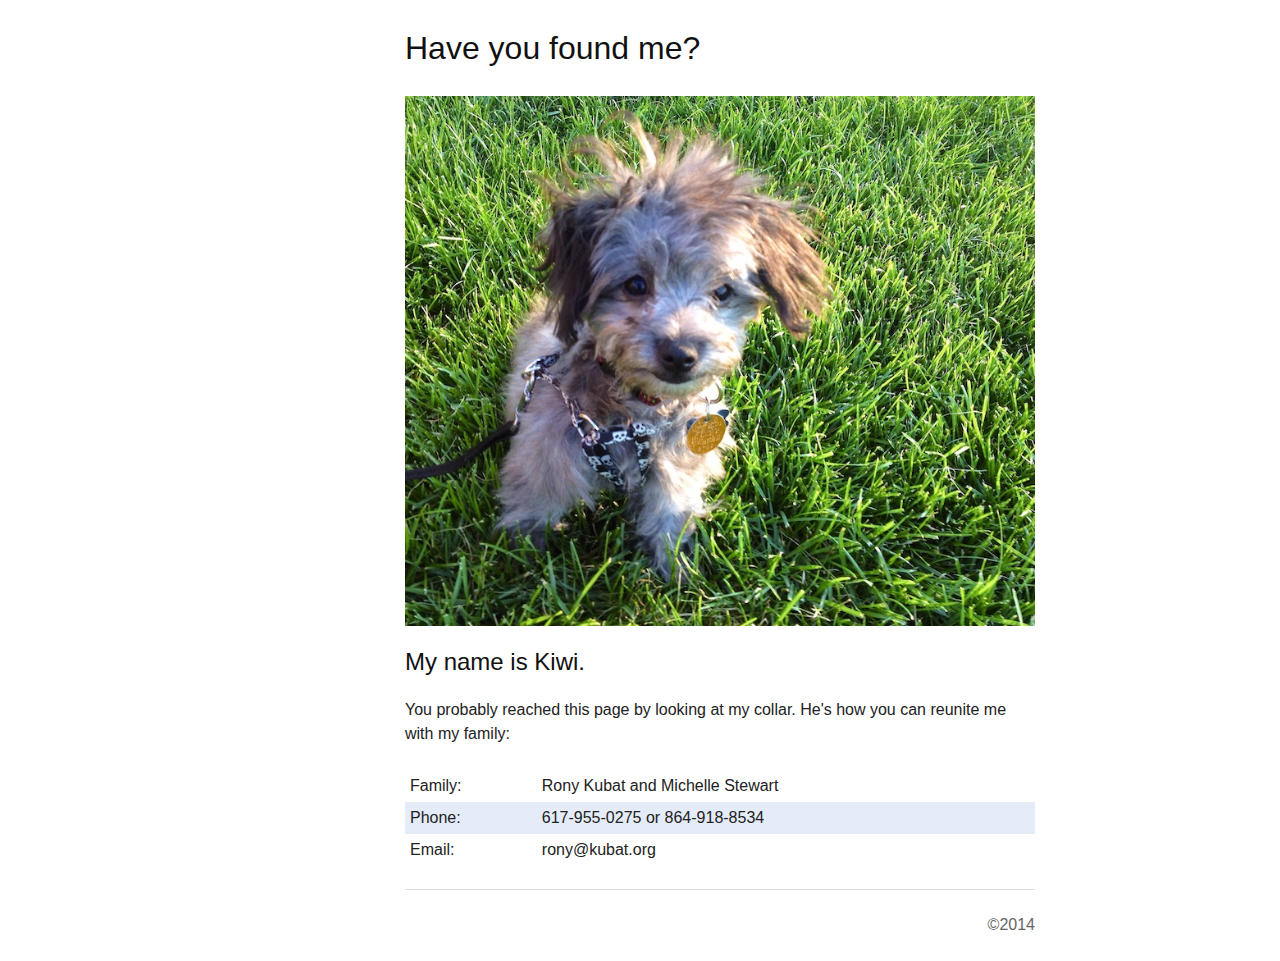
<file: lost/index.html>
<!doctype html>
<!--[if lt IE 7 ]> <html class="no-js ie6"> <![endif]-->
<!--[if IE 7 ]>    <html class="no-js ie7"> <![endif]-->
<!--[if IE 8 ]>    <html class="no-js ie8"> <![endif]-->
<!--[if (gte IE 9)|!(IE)]><!--> <html class="no-js" lang="en"> <!--<![endif]-->
<head>
  <meta charset="utf-8">

  <title>Have you found me?</title>
  <meta name="description" content="Lost!">
  <meta name="author" content="Rony Daniel Kubat">
  <meta name="viewport" content="width=device-width, initial-scale=1.0">

  <link rel="shortcut icon" href="/favicon.ico">
  <link rel="apple-touch-icon" href="/apple-touch-icon.png">

  <link rel="stylesheet" href="/css/style.css?v=2" />
  <link rel="stylesheet" href="/css/blueprint/screen.css" type="text/css" media="screen, projection" />
  <link rel="stylesheet" href="/css/blueprint/print.css" type="text/css" media="print" />
  <link rel="stylesheet" href="/css/custom.css" type="text/css" />

</head>

<body lang="en" >

  <div id="container" class="container">
    <header>
      <div class="span-16 prepend-6">
        <hr class="space">
        <h2>Have you found me?</h2>
        <img class="span-16" src="../images/kiwi.jpg" />
        <hr class="space">
      </div>
      <div class="span-16 prepend-6">
        <h3>My name is Kiwi.</h3>
      </div>
    </header>

    <div class="span-6" id="nav"><span>&nbsp;</span></div>
    <div id="main" role="main" class="span-16 last hyphenate">
     <p>You probably reached this page by looking at my collar. He's how you can reunite me with my family:
     </p>

     <table>
      <tr><td>Family:</td><td>Rony Kubat and Michelle Stewart</td></tr>
      <tr><td>Phone:</td><td>617-955-0275 or 864-918-8534</td></tr>
      <tr><td>Email:</td><td><span class="codedirection">gro.tabuk@ynor</span></td></tr>
     </table>

    </div>

     <footer class="prepend-6 span-16 last quiet">
       <hr>
       <div class="span-8" style="text-align:left">
         <span>&nbsp;</span>
       </div>
       <div class="span-8 last" style="text-align:right">&copy;2014</div>
       <hr class="space">
    </footer>
  </div> <!--! end of #container -->

  <script>
    var _gaq=[['_setAccount','UA-20825241-2'],['_trackPageview']];
    (function(d,t){var g=d.createElement(t),s=d.getElementsByTagName(t)[0];g.async=1;
    g.src=('https:'==location.protocol?'//ssl':'//www')+'.google-analytics.com/ga.js';
    s.parentNode.insertBefore(g,s)}(document,'script'));
  </script>

</body>
</html>
</file>
<file: css/blueprint/screen.css>
/* -----------------------------------------------------------------------


 Blueprint CSS Framework 1.0
 http://blueprintcss.org

   * Copyright (c) 2007-Present. See LICENSE for more info.
   * See README for instructions on how to use Blueprint.
   * For credits and origins, see AUTHORS.
   * This is a compressed file. See the sources in the 'src' directory.

----------------------------------------------------------------------- */

/* reset.css */
html {margin:0;padding:0;border:0;}
body, div, span, object, iframe, h1, h2, h3, h4, h5, h6, p, blockquote, pre, a, abbr, acronym, address, code, del, dfn, em, img, q, dl, dt, dd, ol, ul, li, fieldset, form, label, legend, table, caption, tbody, tfoot, thead, tr, th, td, article, aside, dialog, figure, footer, header, hgroup, nav, section {margin:0;padding:0;border:0;font-weight:inherit;font-style:inherit;font-size:100%;font-family:inherit;vertical-align:baseline;}
article, aside, dialog, figure, footer, header, hgroup, nav, section {display:block;}
body {line-height:1.5;}
table {border-collapse:separate;border-spacing:0;}
caption, th, td {text-align:left;font-weight:normal;float:none !important;}
table, th, td {vertical-align:middle;}
blockquote:before, blockquote:after, q:before, q:after {content:'';}
blockquote, q {quotes:"" "";}
a img {border:none;}
:focus {outline:0;}

/* typography.css */
html {font-size:100.01%;}
body {font-size:100%;color:#222;font-family:'Georgia','Helvetica Neue', Arial, Helvetica, sans-serif;}
h1, h2, h3, h4, h5, h6 {font-weight:normal;color:#111;}
h1 {font-size:3em;line-height:1;margin-bottom:0.5em;}
h2 {font-size:2em;margin-bottom:0.75em;}
h3 {font-size:1.5em;line-height:1;margin-bottom:1em;}
h4 {font-size:1.2em;line-height:1.25;margin-bottom:1.25em;}
h5 {font-size:1em;font-weight:bold;margin-bottom:1.5em;}
h6 {font-size:1em;font-weight:bold;}
h1 img, h2 img, h3 img, h4 img, h5 img, h6 img {margin:0;}
p {margin:0 0 1.5em;}
.left {float:left !important;}
p .left {margin:1.5em 1.5em 1.5em 0;padding:0;}
.right {float:right !important;}
p .right {margin:1.5em 0 1.5em 1.5em;padding:0;}
a:focus, a:hover {color:#09f;}
a {color:#06c;text-decoration:underline;}
blockquote {margin:1.5em;color:#666;font-style:italic;}
strong, dfn {font-weight:bold;}
em, dfn {font-style:italic;}
sup, sub {line-height:0;}
abbr, acronym {border-bottom:1px dotted #666;}
address {margin:0 0 1.5em;font-style:italic;}
del {color:#666;}
pre {margin:1.5em 0;white-space:pre;}
pre, code, tt {font:1em 'andale mono', 'lucida console', monospace;line-height:1.5;}
li ul, li ol {margin:0;}
ul, ol {margin:0 1.5em 1.5em 0;padding-left:1.5em;}
ul {list-style-type:disc;}
ol {list-style-type:decimal;}
dl {margin:0 0 1.5em 0;}
dl dt {font-weight:bold;}
dd {margin-left:1.5em;}
table {margin-bottom:1.4em;width:100%;}
th {font-weight:bold;}
thead th {background:#c3d9ff;}
th, td, caption {padding:4px 10px 4px 5px;}
tbody tr:nth-child(even) td, tbody tr.even td {background:#e5ecf9;}
tfoot {font-style:italic;}
caption {background:#eee;}
.small {font-size:.8em;margin-bottom:1.875em;line-height:1.875em;}
.large {font-size:1.2em;line-height:2.5em;margin-bottom:1.25em;}
.hide {display:none;}
.quiet {color:#666;}
.loud {color:#000;}
.highlight {background:#ff0;}
.added {background:#060;color:#fff;}
.removed {background:#900;color:#fff;}
.first {margin-left:0;padding-left:0;}
.last {margin-right:0;padding-right:0;}
.top {margin-top:0;padding-top:0;}
.bottom {margin-bottom:0;padding-bottom:0;}

/* forms.css */
label {font-weight:bold;}
fieldset {padding:0 1.4em 1.4em 1.4em;margin:0 0 1.5em 0;border:1px solid #ccc;}
legend {font-weight:bold;font-size:1.2em;margin-top:-0.2em;margin-bottom:1em;}
fieldset, #IE8#HACK {padding-top:1.4em;}
legend, #IE8#HACK {margin-top:0;margin-bottom:0;}
input[type=text], input[type=password], input.text, input.title, textarea {background-color:#fff;border:1px solid #bbb;}
input[type=text]:focus, input[type=password]:focus, input.text:focus, input.title:focus, textarea:focus {border-color:#666;}
select {background-color:#fff;border-width:1px;border-style:solid;}
input[type=text], input[type=password], input.text, input.title, textarea, select {margin:0.5em 0;}
input.text, input.title {width:300px;padding:5px;}
input.title {font-size:1.5em;}
textarea {width:390px;height:250px;padding:5px;}
form.inline {line-height:3;}
form.inline p {margin-bottom:0;}
.error, .alert, .notice, .success, .info {padding:0.8em;margin-bottom:1em;border:2px solid #ddd;}
.error, .alert {background:#fbe3e4;color:#8a1f11;border-color:#fbc2c4;}
.notice {background:#fff6bf;color:#514721;border-color:#ffd324;}
.success {background:#e6efc2;color:#264409;border-color:#c6d880;}
.info {background:#d5edf8;color:#205791;border-color:#92cae4;}
.error a, .alert a {color:#8a1f11;}
.notice a {color:#514721;}
.success a {color:#264409;}
.info a {color:#205791;}

/* grid.css */
.container {width:950px;margin:0 auto;}
.showgrid {background:url(src/grid.png);}
.column, .span-1, .span-2, .span-3, .span-4, .span-5, .span-6, .span-7, .span-8, .span-9, .span-10, .span-11, .span-12, .span-13, .span-14, .span-15, .span-16, .span-17, .span-18, .span-19, .span-20, .span-21, .span-22, .span-23, .span-24 {float:left;margin-right:10px;}
.last {margin-right:0;}
.span-1 {width:30px;}
.span-2 {width:70px;}
.span-3 {width:110px;}
.span-4 {width:150px;}
.span-5 {width:190px;}
.span-6 {width:230px;}
.span-7 {width:270px;}
.span-8 {width:310px;}
.span-9 {width:350px;}
.span-10 {width:390px;}
.span-11 {width:430px;}
.span-12 {width:470px;}
.span-13 {width:510px;}
.span-14 {width:550px;}
.span-15 {width:590px;}
.span-16 {width:630px;}
.span-17 {width:670px;}
.span-18 {width:710px;}
.span-19 {width:750px;}
.span-20 {width:790px;}
.span-21 {width:830px;}
.span-22 {width:870px;}
.span-23 {width:910px;}
.span-24 {width:950px;margin-right:0;}
input.span-1, textarea.span-1, input.span-2, textarea.span-2, input.span-3, textarea.span-3, input.span-4, textarea.span-4, input.span-5, textarea.span-5, input.span-6, textarea.span-6, input.span-7, textarea.span-7, input.span-8, textarea.span-8, input.span-9, textarea.span-9, input.span-10, textarea.span-10, input.span-11, textarea.span-11, input.span-12, textarea.span-12, input.span-13, textarea.span-13, input.span-14, textarea.span-14, input.span-15, textarea.span-15, input.span-16, textarea.span-16, input.span-17, textarea.span-17, input.span-18, textarea.span-18, input.span-19, textarea.span-19, input.span-20, textarea.span-20, input.span-21, textarea.span-21, input.span-22, textarea.span-22, input.span-23, textarea.span-23, input.span-24, textarea.span-24 {border-left-width:1px;border-right-width:1px;padding-left:5px;padding-right:5px;}
input.span-1, textarea.span-1 {width:18px;}
input.span-2, textarea.span-2 {width:58px;}
input.span-3, textarea.span-3 {width:98px;}
input.span-4, textarea.span-4 {width:138px;}
input.span-5, textarea.span-5 {width:178px;}
input.span-6, textarea.span-6 {width:218px;}
input.span-7, textarea.span-7 {width:258px;}
input.span-8, textarea.span-8 {width:298px;}
input.span-9, textarea.span-9 {width:338px;}
input.span-10, textarea.span-10 {width:378px;}
input.span-11, textarea.span-11 {width:418px;}
input.span-12, textarea.span-12 {width:458px;}
input.span-13, textarea.span-13 {width:498px;}
input.span-14, textarea.span-14 {width:538px;}
input.span-15, textarea.span-15 {width:578px;}
input.span-16, textarea.span-16 {width:618px;}
input.span-17, textarea.span-17 {width:658px;}
input.span-18, textarea.span-18 {width:698px;}
input.span-19, textarea.span-19 {width:738px;}
input.span-20, textarea.span-20 {width:778px;}
input.span-21, textarea.span-21 {width:818px;}
input.span-22, textarea.span-22 {width:858px;}
input.span-23, textarea.span-23 {width:898px;}
input.span-24, textarea.span-24 {width:938px;}
.append-1 {padding-right:40px;}
.append-2 {padding-right:80px;}
.append-3 {padding-right:120px;}
.append-4 {padding-right:160px;}
.append-5 {padding-right:200px;}
.append-6 {padding-right:240px;}
.append-7 {padding-right:280px;}
.append-8 {padding-right:320px;}
.append-9 {padding-right:360px;}
.append-10 {padding-right:400px;}
.append-11 {padding-right:440px;}
.append-12 {padding-right:480px;}
.append-13 {padding-right:520px;}
.append-14 {padding-right:560px;}
.append-15 {padding-right:600px;}
.append-16 {padding-right:640px;}
.append-17 {padding-right:680px;}
.append-18 {padding-right:720px;}
.append-19 {padding-right:760px;}
.append-20 {padding-right:800px;}
.append-21 {padding-right:840px;}
.append-22 {padding-right:880px;}
.append-23 {padding-right:920px;}
.prepend-1 {padding-left:40px;}
.prepend-2 {padding-left:80px;}
.prepend-3 {padding-left:120px;}
.prepend-4 {padding-left:160px;}
.prepend-5 {padding-left:200px;}
.prepend-6 {padding-left:240px;}
.prepend-7 {padding-left:280px;}
.prepend-8 {padding-left:320px;}
.prepend-9 {padding-left:360px;}
.prepend-10 {padding-left:400px;}
.prepend-11 {padding-left:440px;}
.prepend-12 {padding-left:480px;}
.prepend-13 {padding-left:520px;}
.prepend-14 {padding-left:560px;}
.prepend-15 {padding-left:600px;}
.prepend-16 {padding-left:640px;}
.prepend-17 {padding-left:680px;}
.prepend-18 {padding-left:720px;}
.prepend-19 {padding-left:760px;}
.prepend-20 {padding-left:800px;}
.prepend-21 {padding-left:840px;}
.prepend-22 {padding-left:880px;}
.prepend-23 {padding-left:920px;}
.border {padding-right:4px;margin-right:5px;border-right:1px solid #ddd;}
.colborder {padding-right:24px;margin-right:25px;border-right:1px solid #ddd;}
.pull-1 {margin-left:-40px;}
.pull-2 {margin-left:-80px;}
.pull-3 {margin-left:-120px;}
.pull-4 {margin-left:-160px;}
.pull-5 {margin-left:-200px;}
.pull-6 {margin-left:-240px;}
.pull-7 {margin-left:-280px;}
.pull-8 {margin-left:-320px;}
.pull-9 {margin-left:-360px;}
.pull-10 {margin-left:-400px;}
.pull-11 {margin-left:-440px;}
.pull-12 {margin-left:-480px;}
.pull-13 {margin-left:-520px;}
.pull-14 {margin-left:-560px;}
.pull-15 {margin-left:-600px;}
.pull-16 {margin-left:-640px;}
.pull-17 {margin-left:-680px;}
.pull-18 {margin-left:-720px;}
.pull-19 {margin-left:-760px;}
.pull-20 {margin-left:-800px;}
.pull-21 {margin-left:-840px;}
.pull-22 {margin-left:-880px;}
.pull-23 {margin-left:-920px;}
.pull-24 {margin-left:-960px;}
.pull-1, .pull-2, .pull-3, .pull-4, .pull-5, .pull-6, .pull-7, .pull-8, .pull-9, .pull-10, .pull-11, .pull-12, .pull-13, .pull-14, .pull-15, .pull-16, .pull-17, .pull-18, .pull-19, .pull-20, .pull-21, .pull-22, .pull-23, .pull-24 {float:left;position:relative;}
.push-1 {margin:0 -40px 1.5em 40px;}
.push-2 {margin:0 -80px 1.5em 80px;}
.push-3 {margin:0 -120px 1.5em 120px;}
.push-4 {margin:0 -160px 1.5em 160px;}
.push-5 {margin:0 -200px 1.5em 200px;}
.push-6 {margin:0 -240px 1.5em 240px;}
.push-7 {margin:0 -280px 1.5em 280px;}
.push-8 {margin:0 -320px 1.5em 320px;}
.push-9 {margin:0 -360px 1.5em 360px;}
.push-10 {margin:0 -400px 1.5em 400px;}
.push-11 {margin:0 -440px 1.5em 440px;}
.push-12 {margin:0 -480px 1.5em 480px;}
.push-13 {margin:0 -520px 1.5em 520px;}
.push-14 {margin:0 -560px 1.5em 560px;}
.push-15 {margin:0 -600px 1.5em 600px;}
.push-16 {margin:0 -640px 1.5em 640px;}
.push-17 {margin:0 -680px 1.5em 680px;}
.push-18 {margin:0 -720px 1.5em 720px;}
.push-19 {margin:0 -760px 1.5em 760px;}
.push-20 {margin:0 -800px 1.5em 800px;}
.push-21 {margin:0 -840px 1.5em 840px;}
.push-22 {margin:0 -880px 1.5em 880px;}
.push-23 {margin:0 -920px 1.5em 920px;}
.push-24 {margin:0 -960px 1.5em 960px;}
.push-1, .push-2, .push-3, .push-4, .push-5, .push-6, .push-7, .push-8, .push-9, .push-10, .push-11, .push-12, .push-13, .push-14, .push-15, .push-16, .push-17, .push-18, .push-19, .push-20, .push-21, .push-22, .push-23, .push-24 {float:left;position:relative;}
div.prepend-top, .prepend-top {margin-top:1.5em;}
div.append-bottom, .append-bottom {margin-bottom:1.5em;}
.box {padding:1.5em;margin-bottom:1.5em;background:#e5eCf9;}
hr {background:#ddd;color:#ddd;clear:both;float:none;width:100%;height:1px;margin:0 0 1.45em;border:none;}
hr.space {background:#fff;color:#fff;visibility:hidden;}
.clearfix:after, .container:after {content:"\0020";display:block;height:0;clear:both;visibility:hidden;overflow:hidden;}
.clearfix, .container {display:block;}
.clear {clear:both;}
</file>
<file: css/blueprint/print.css>
/* -----------------------------------------------------------------------


 Blueprint CSS Framework 1.0
 http://blueprintcss.org

   * Copyright (c) 2007-Present. See LICENSE for more info.
   * See README for instructions on how to use Blueprint.
   * For credits and origins, see AUTHORS.
   * This is a compressed file. See the sources in the 'src' directory.

----------------------------------------------------------------------- */

/* print.css */
body {line-height:1.5;font-family:"Helvetica Neue", Arial, Helvetica, sans-serif;color:#000;background:none;font-size:10pt;}
.container {background:none;}
hr {background:#ccc;color:#ccc;width:100%;height:2px;margin:2em 0;padding:0;border:none;}
hr.space {background:#fff;color:#fff;visibility:hidden;}
h1, h2, h3, h4, h5, h6 {font-family:"Helvetica Neue", Arial, "Lucida Grande", sans-serif;}
code {font:.9em "Courier New", Monaco, Courier, monospace;}
a img {border:none;}
p img.top {margin-top:0;}
blockquote {margin:1.5em;padding:1em;font-style:italic;font-size:.9em;}
.small {font-size:.9em;}
.large {font-size:1.1em;}
.quiet {color:#999;}
.hide {display:none;}
a:link, a:visited {background:transparent;font-weight:700;text-decoration:underline;}
a:link:after, a:visited:after {content:" (" attr(href) ")";font-size:90%;}
</file>
<file: css/custom.css>
#thesisAbstract {
  padding: 1em;
  border-style: dotted;
  border-width: medium;
  border-color: lightGray;
}

#main {
  hyphens: auto;
}
</file>
<file: css/style.css>
/**
 * HTML5 ✰ Boilerplate
 *
 * style.css contains a reset, font normalization and some base styles.
 *
 * Credit is left where credit is due.
 * Much inspiration was taken from these projects:
 * - yui.yahooapis.com/2.8.1/build/base/base.css
 * - camendesign.com/design/
 * - praegnanz.de/weblog/htmlcssjs-kickstart
 */


/**
 * html5doctor.com Reset Stylesheet (Eric Meyer's Reset Reloaded + HTML5 baseline)
 * v1.6.1 2010-09-17 | Authors: Eric Meyer & Richard Clark
 * html5doctor.com/html-5-reset-stylesheet/
 */

html, body, div, span, object, iframe,
h1, h2, h3, h4, h5, h6, p, blockquote, pre,
abbr, address, cite, code, del, dfn, em, img, ins, kbd, q, samp,
small, strong, sub, sup, var, b, i, dl, dt, dd, ol, ul, li,
fieldset, form, label, legend,
table, caption, tbody, tfoot, thead, tr, th, td,
article, aside, canvas, details, figcaption, figure,
footer, header, hgroup, menu, nav, section, summary,
time, mark, audio, video {
  margin: 0;
  padding: 0;
  border: 0;
  font-size: 100%;
  font: inherit;
  vertical-align: baseline;
}

article, aside, details, figcaption, figure,
footer, header, hgroup, menu, nav, section {
  display: block;
}

blockquote, q { quotes: none; }

blockquote:before, blockquote:after,
q:before, q:after { content: ''; content: none; }

ins { background-color: #ff9; color: #000; text-decoration: none; }

mark { background-color: #ff9; color: #000; font-style: italic; font-weight: bold; }

del { text-decoration: line-through; }

abbr[title], dfn[title] { border-bottom: 1px dotted; cursor: help; }

table { border-collapse: collapse; border-spacing: 0; }

hr { display: block; height: 1px; border: 0; border-top: 1px solid #ccc; margin: 1em 0; padding: 0; }

input, select { vertical-align: middle; }


/**
 * Font normalization inspired by YUI Library's fonts.css: developer.yahoo.com/yui/
 */
body { font:13px/1.231 sans-serif; *font-size:small; } /* Hack retained to preserve specificity */
select, input, textarea, button { font:99% sans-serif; }

/* Normalize monospace sizing:
   en.wikipedia.org/wiki/MediaWiki_talk:Common.css/Archive_11#Teletype_style_fix_for_Chrome */
pre, code, kbd, samp { font-family: monospace, sans-serif; }


/**
 * Minimal base styles.
 */
body, select, input, textarea {
  color: #444;
  /* Set your base font here, to apply evenly */
  /* font-family: Georgia, serif;  */
}

/* Headers (h1, h2, etc) have no default font-size or margin; define those yourself */
h1, h2, h3, h4, h5, h6 { font-weight: bold; }

/* Always force a scrollbar in non-IE */
html { overflow-y: scroll; }


/* Accessible focus treatment: people.opera.com/patrickl/experiments/keyboard/test */
a:hover, a:active { outline: none; }

a, a:active, a:visited { color: #607890; }
a:hover { color: #036; }


ul, ol { margin-left: 2em; }
ol { list-style-type: decimal; }

/* Remove margins for navigation lists */
nav ul, nav li { margin: 0; list-style:none; list-style-image: none; }

small { font-size: 85%; }
strong, th { font-weight: bold; }

td { vertical-align: top; }

/* Set sub, sup without affecting line-height: gist.github.com/413930 */
sub, sup { font-size: 75%; line-height: 0; position: relative; }
sup { top: -0.5em; }
sub { bottom: -0.25em; }

pre {
  /* www.pathf.com/blogs/2008/05/formatting-quoted-code-in-blog-posts-css21-white-space-pre-wrap/ */
  white-space: pre; white-space: pre-wrap; white-space: pre-line; word-wrap: break-word;
  padding: 15px;
}

textarea { overflow: auto; } /* www.sitepoint.com/blogs/2010/08/20/ie-remove-textarea-scrollbars/ */

.ie6 legend, .ie7 legend { margin-left: -7px; } 

/* Align checkboxes, radios, text inputs with their label by: Thierry Koblentz tjkdesign.com/ez-css/css/base.css  */
input[type="radio"] { vertical-align: text-bottom; }
input[type="checkbox"] { vertical-align: bottom; }
.ie7 input[type="checkbox"] { vertical-align: baseline; }
.ie6 input { vertical-align: text-bottom; }

/* Hand cursor on clickable input elements */
label, input[type="button"], input[type="submit"], input[type="image"], button { cursor: pointer; }

/* Webkit browsers add a 2px margin outside the chrome of form elements */
button, input, select, textarea { margin: 0; }

/* Colors for form validity */
input:valid, textarea:valid   {  }
input:invalid, textarea:invalid {
      border-radius: 1px; -moz-box-shadow: 0px 0px 5px red; -webkit-box-shadow: 0px 0px 5px red; box-shadow: 0px 0px 5px red;
}
.no-boxshadow input:invalid, .no-boxshadow textarea:invalid { background-color: #f0dddd; }


/* These selection declarations have to be separate
   No text-shadow: twitter.com/miketaylr/status/12228805301
   Also: hot pink! */
::-moz-selection{ background: #FF5E99; color:#fff; text-shadow: none; }
::selection { background:#FF5E99; color:#fff; text-shadow: none; }

/* j.mp/webkit-tap-highlight-color */
a:link { -webkit-tap-highlight-color: #FF5E99; }

/* Make buttons play nice in IE:
   www.viget.com/inspire/styling-the-button-element-in-internet-explorer/ */
button {  width: auto; overflow: visible; }

/* Bicubic resizing for non-native sized IMG:
   code.flickr.com/blog/2008/11/12/on-ui-quality-the-little-things-client-side-image-resizing/ */
.ie7 img { -ms-interpolation-mode: bicubic; }


/**
 * Primary styles
 *
 * Author: kubat
 */

#nav {
    font-size: 75%; 
}

#nav > ul > li {
    list-style-type: none;
    padding-top: 1em;
}

body {
    background: white;
}

.codedirection {
    unicode-bidi:bidi-override; 
    direction: rtl;
}










/**
 * Non-semantic helper classes: please define your styles before this section.
 */

/* For image replacement */
.ir { display: block; text-indent: -999em; overflow: hidden; background-repeat: no-repeat; text-align: left; direction: ltr; }

/* Hide for both screenreaders and browsers:
   css-discuss.incutio.com/wiki/Screenreader_Visibility */
.hidden { display: none; visibility: hidden; }

/* Hide only visually, but have it available for screenreaders: by Jon Neal.
  www.webaim.org/techniques/css/invisiblecontent/  &  j.mp/visuallyhidden */
.visuallyhidden { border: 0; clip: rect(0 0 0 0); height: 1px; margin: -1px; overflow: hidden; padding: 0; position: absolute; width: 1px; }
/* Extends the .visuallyhidden class to allow the element to be focusable when navigated to via the keyboard: drupal.org/node/897638 */
.visuallyhidden.focusable:active,
.visuallyhidden.focusable:focus { clip: auto; height: auto; margin: 0; overflow: visible; position: static; width: auto; }

/* Hide visually and from screenreaders, but maintain layout */
.invisible { visibility: hidden; }

/* The Magnificent Clearfix: Updated to prevent margin-collapsing on child elements.
   j.mp/bestclearfix */
.clearfix:before, .clearfix:after { content: "\0020"; display: block; height: 0; visibility: hidden; }
.clearfix:after { clear: both; }
/* Fix clearfix: blueprintcss.lighthouseapp.com/projects/15318/tickets/5-extra-margin-padding-bottom-of-page */
.clearfix { zoom: 1; }



/**
 * Media queries for responsive design.
 *
 * These follow after primary styles so they will successfully override.
 */

@media all and (orientation:portrait) {
  /* Style adjustments for portrait mode goes here */

}

@media all and (orientation:landscape) {
  /* Style adjustments for landscape mode goes here */

}

/* Grade-A Mobile Browsers (Opera Mobile, Mobile Safari, Android Chrome)
   consider this: www.cloudfour.com/css-media-query-for-mobile-is-fools-gold/ */
@media screen and (max-device-width: 480px) {


  /* Uncomment if you don't want iOS and WinMobile to mobile-optimize the text for you: j.mp/textsizeadjust */
  /* html { -webkit-text-size-adjust:none; -ms-text-size-adjust:none; } */
}


/**
 * Print styles.
 *
 * Inlined to avoid required HTTP connection: www.phpied.com/delay-loading-your-print-css/
 */
@media print {
  * { background: transparent !important; color: black !important; text-shadow: none !important; filter:none !important;
  -ms-filter: none !important; } /* Black prints faster: sanbeiji.com/archives/953 */
  a, a:visited { color: #444 !important; text-decoration: underline; }
  a[href]:after { content: " (" attr(href) ")"; }
  abbr[title]:after { content: " (" attr(title) ")"; }
  .ir a:after, a[href^="javascript:"]:after, a[href^="#"]:after { content: ""; }  /* Don't show links for images, or javascript/internal links */
  pre, blockquote { border: 1px solid #999; page-break-inside: avoid; }
  thead { display: table-header-group; } /* css-discuss.incutio.com/wiki/Printing_Tables */
  tr, img { page-break-inside: avoid; }
  @page { margin: 0.5cm; }
  p, h2, h3 { orphans: 3; widows: 3; }
  h2, h3{ page-break-after: avoid; }
}
</file>
